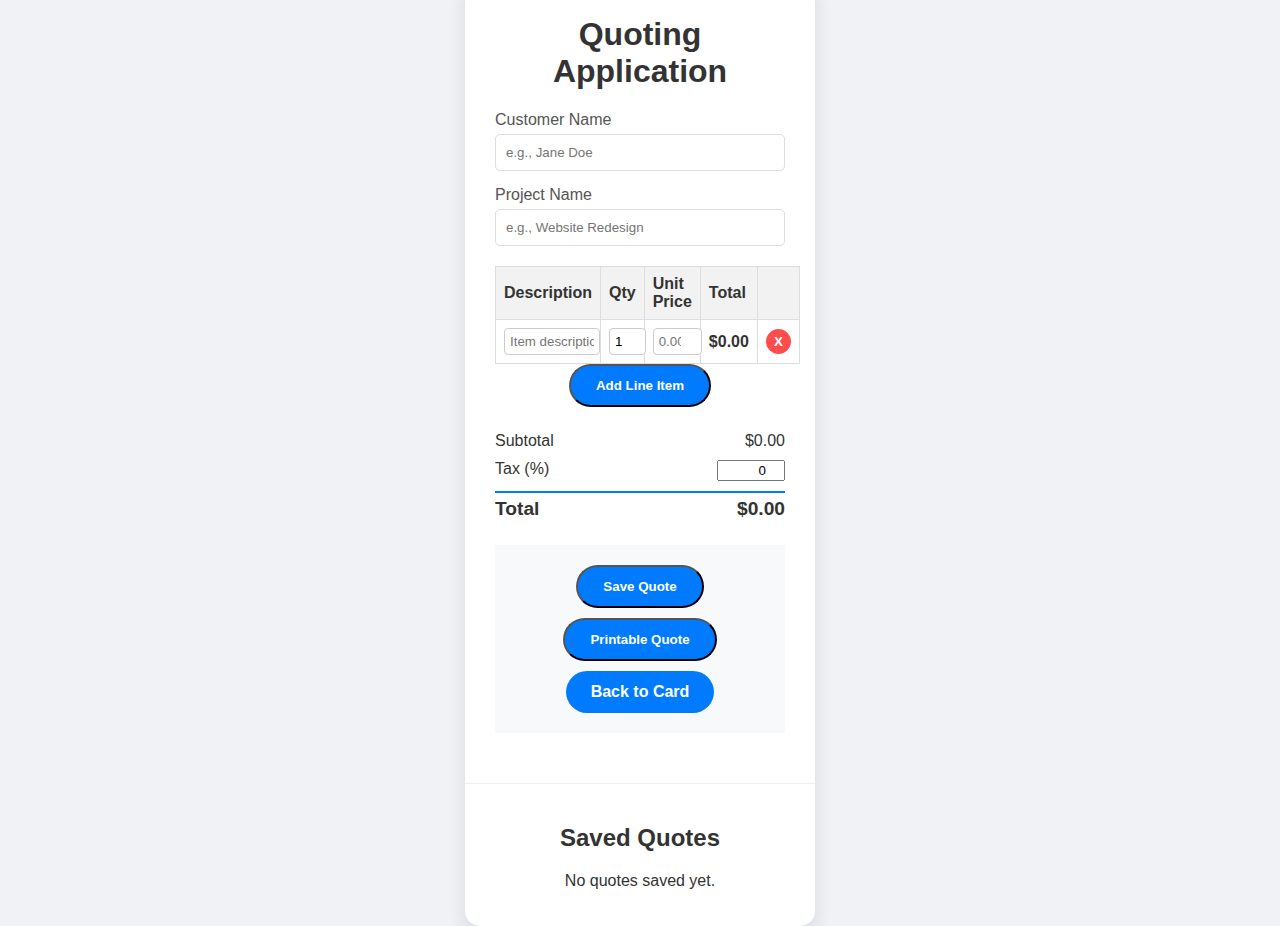
<file: quoting-app/index.html>
<!DOCTYPE html>
<html lang="en">
<head>
    <meta charset="UTF-8">
    <meta name="viewport" content="width=device-width, initial-scale=1.0">
    <title>Quoting App</title>
    <link rel="stylesheet" href="../style.css">
    <link rel="stylesheet" href="style.css">
</head>
<body>
    <div class="card">
        <div class="card-body">
            <h1>Quoting Application</h1>

            <div class="customer-info">
                <div class="form-group">
                    <label for="customer-name">Customer Name</label>
                    <input type="text" id="customer-name" placeholder="e.g., Jane Doe">
                </div>
                <div class="form-group">
                    <label for="project-name">Project Name</label>
                    <input type="text" id="project-name" placeholder="e.g., Website Redesign">
                </div>
            </div>

            <div class="quote-items-table">
                <table>
                    <thead>
                        <tr>
                            <th>Description</th>
                            <th>Qty</th>
                            <th>Unit Price</th>
                            <th>Total</th>
                            <th></th>
                        </tr>
                    </thead>
                    <tbody id="quote-items-body">
                        <!-- Line items will be added here by JavaScript -->
                    </tbody>
                </table>
                <button id="add-item-btn" class="cta-button">Add Line Item</button>
            </div>

            <div class="quote-summary">
                <div class="summary-item">
                    <span>Subtotal</span>
                    <span id="subtotal-amount">$0.00</span>
                </div>
                <div class="summary-item">
                    <span>Tax (%)</span>
                    <input type="number" id="tax-rate" value="0" min="0" step="1">
                </div>
                <div class="summary-item total">
                    <span>Total</span>
                    <span id="total-amount">$0.00</span>
                </div>
            </div>

            <div class="card-footer">
                <button id="save-quote-btn" class="cta-button">Save Quote</button>
                <button id="print-quote-btn" class="cta-button">Printable Quote</button>
                <a href="../index.html" class="cta-button">Back to Card</a>
            </div>
        </div>
        
        <div class="card-body" id="saved-quotes-section">
             <h2>Saved Quotes</h2>
             <div id="saved-quotes-list">
                <!-- Saved quotes will be listed here -->
             </div>
        </div>
    </div>

    <script src="quote.js"></script>
</body>
</html>
</file>
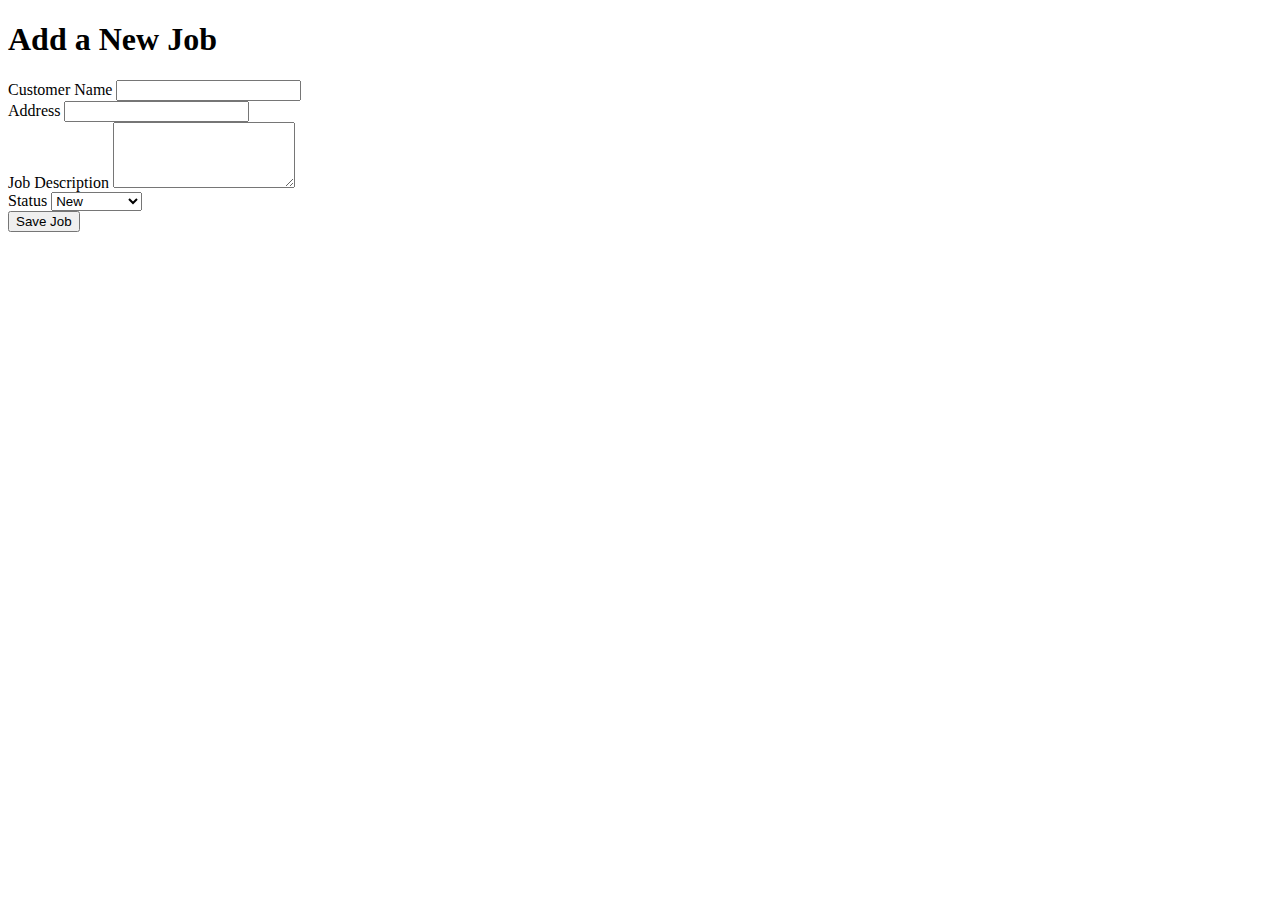
<file: add-job.html>
<!DOCTYPE html>
<html lang="en">
<head>
    <meta charset="UTF-8">
    <meta name="viewport" content="width=device-width, initial-scale=1.0">
    <title>Add New Job</title>
    <link rel=\"stylesheet\" href=\"style.css?v=
</head>
<body>
    <div class="card">
        <div class="card-body">
            <h1>Add a New Job</h1>
            <form id="add-job-form">
                <div class="form-group">
                    <label for="customerName">Customer Name</label>
                    <input type="text" id="customerName" required>
                </div>
                <div class="form-group">
                    <label for="address">Address</label>
                    <input type="text" id="address" required>
                </div>
                <div class="form-group">
                    <label for="description">Job Description</label>
                    <textarea id="description" rows="4"></textarea>
                </div>
                <div class="form-group">
                    <label for="status">Status</label>
                    <select id="status">
                        <option value="New">New</option>
                        <option value="In Progress">In Progress</option>
                        <option value="Completed">Completed</option>
                    </select>
                </div>
                <button type="submit" class="cta-button">Save Job</button>
            </form>
            <p class="message" id="message"></p>
        </div>
    </div>
    <script src="add-job.js"></script>
</body>
</html>
</file>
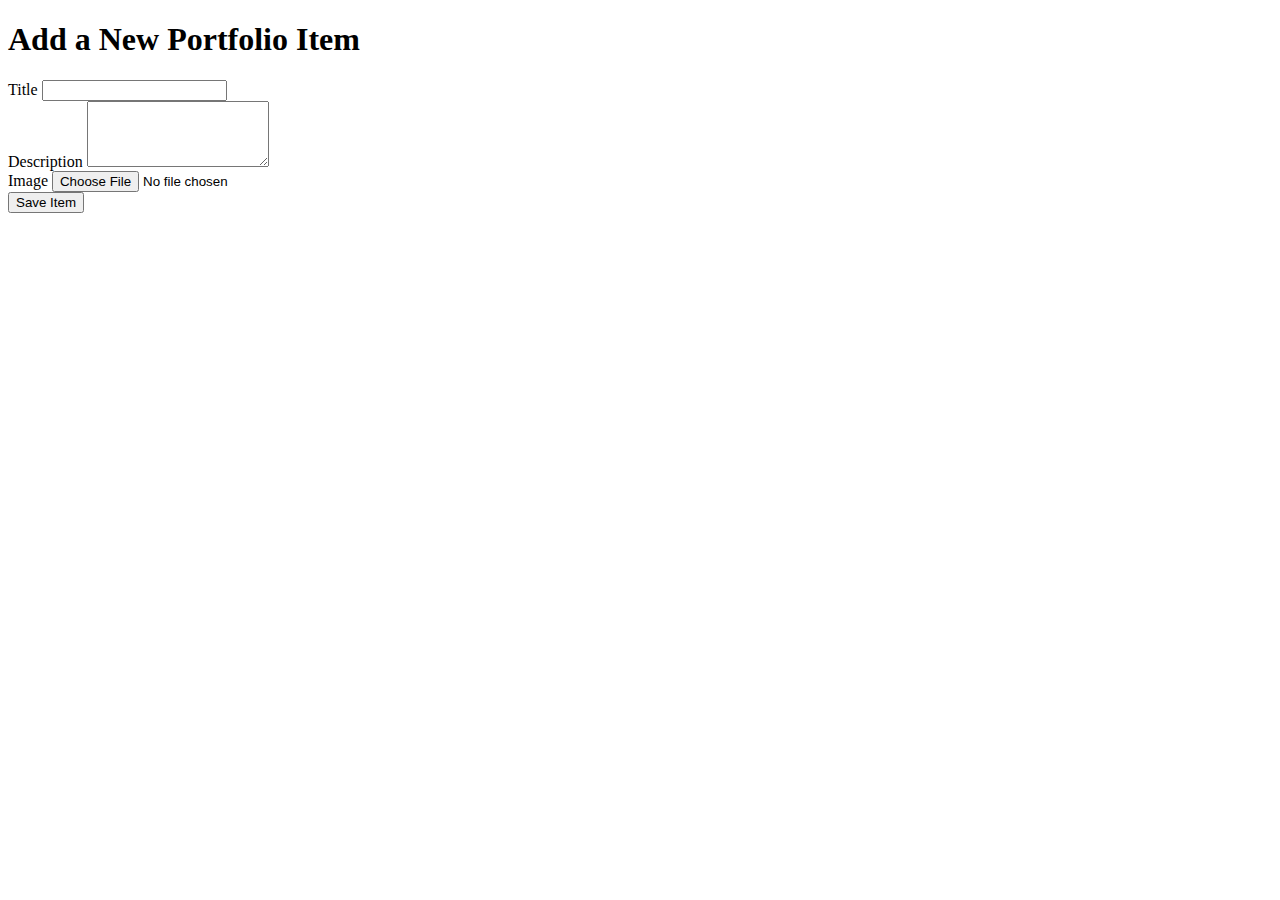
<file: add-portfolio-item.html>
<!DOCTYPE html>
<html lang="en">
<head>
    <meta charset="UTF-8">
    <meta name="viewport" content="width=device-width, initial-scale=1.0">
    <title>Add Portfolio Item</title>
    <link rel=\"stylesheet\" href=\"style.css?v=
</head>
<body>
    <div class="card">
        <div class="card-body">
            <h1>Add a New Portfolio Item</h1>
            <form id="add-portfolio-form">
                <div class="form-group">
                    <label for="itemTitle">Title</label>
                    <input type="text" id="itemTitle" required>
                </div>
                <div class="form-group">
                    <label for="itemDescription">Description</label>
                    <textarea id="itemDescription" rows="4"></textarea>
                </div>
                <div class="form-group">
                    <label for="itemImage">Image</label>
                    <input type="file" id="itemImage" accept="image/*" required>
                </div>
                <button type="submit" class="cta-button">Save Item</button>
            </form>
            <p class="message" id="message"></p>
        </div>
    </div>
    <script src="add-portfolio-item.js"></script>
</body>
</html>
</file>
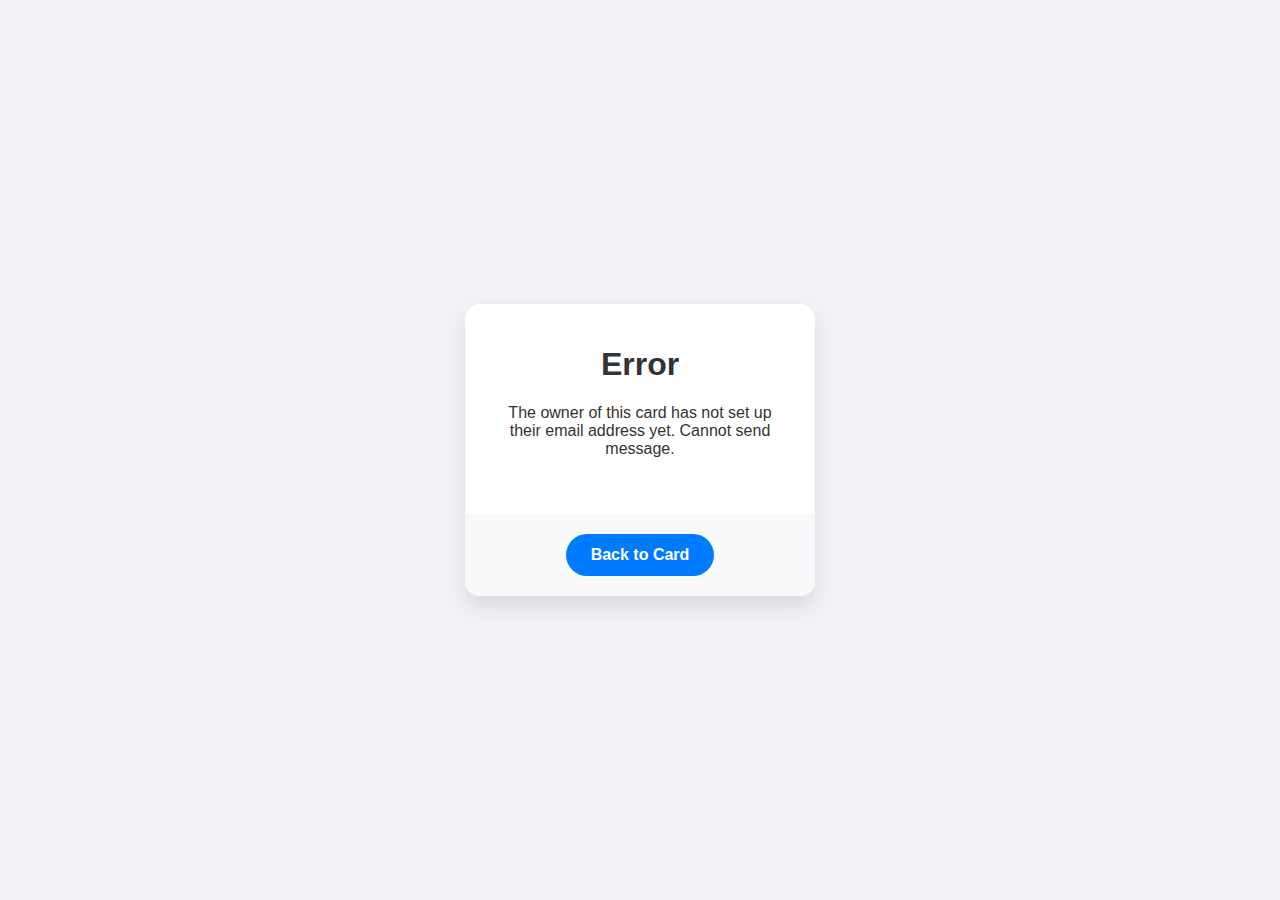
<file: contact.html>
<!DOCTYPE html>
<html lang="en">
<head>
    <meta charset="UTF-8">
    <meta name="viewport" content="width=device-width, initial-scale=1.0">
    <title>Contact Me</title>
    <link rel="stylesheet" href="style.css">
</head>
<body>
    <div class="card">
        <div class="card-body">
            <h1>Contact Me</h1>
            <p>Fill out the form below to get in touch. Clicking "Submit" will open your default email application.</p>
            <form id="contact-form">
                <div class="form-group">
                    <label for="contact-name">Your Name</label>
                    <input type="text" id="contact-name" required>
                </div>
                <div class="form-group">
                    <label for="contact-email">Your Email</label>
                    <input type="email" id="contact-email" required>
                </div>
                <div class="form-group">
                    <label for="contact-message">Message</label>
                    <textarea id="contact-message" rows="5" required></textarea>
                </div>
                <button type="submit" class="cta-button">Submit</button>
            </form>
        </div>
        <div class="card-footer">
            <a href="index.html" class="cta-button">Back to Card</a>
        </div>
    </div>
    <script src="contact.js"></script>
</body>
</html>
</file>
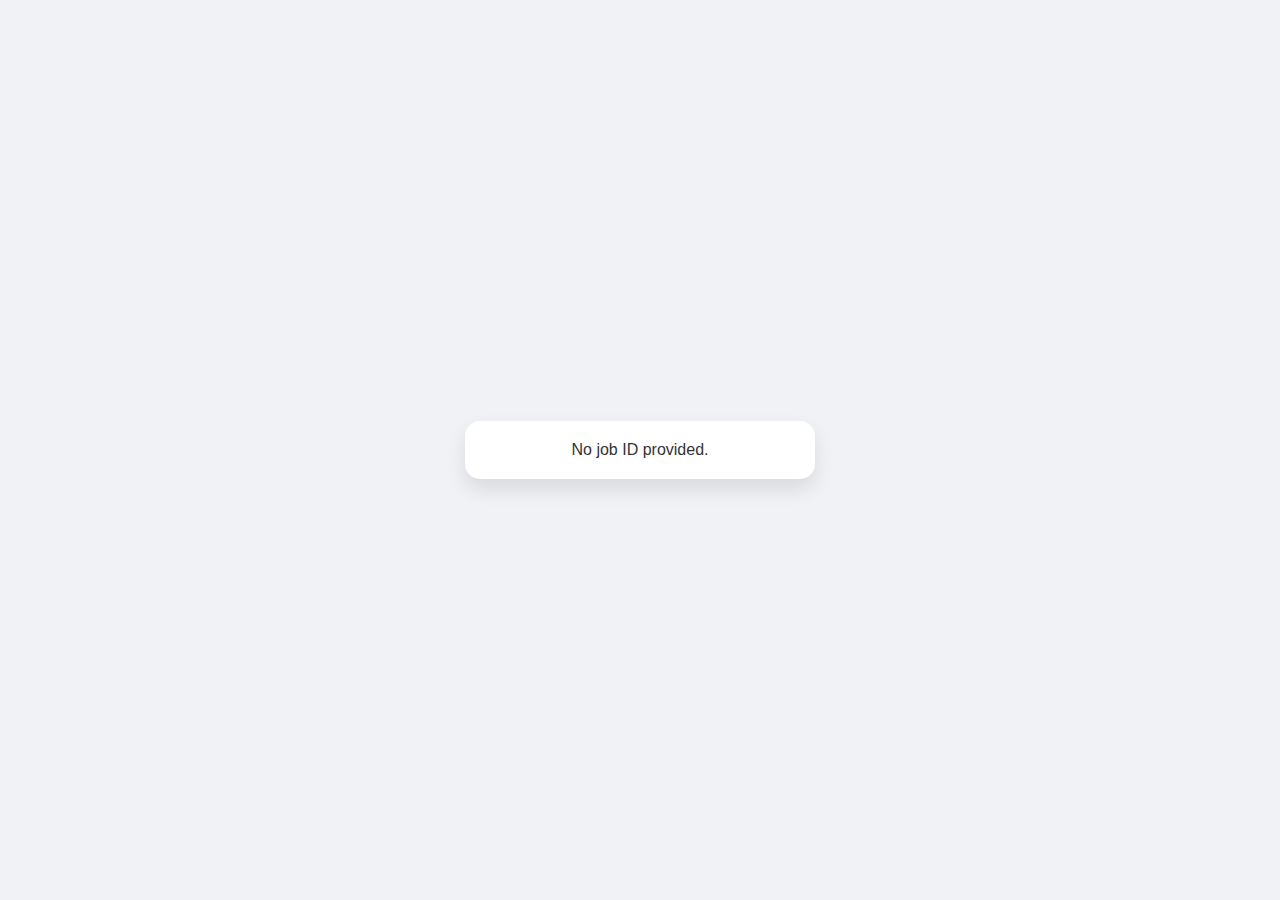
<file: job-status.html>
<!DOCTYPE html>
<html lang="en">
<head>
    <meta charset="UTF-8">
    <meta name="viewport" content="width=device-width, initial-scale=1.0">
    <title>Job Status</title>
    <link rel="stylesheet" href="style.css">
</head>
<body>
    <div class="card">
        <div class="card-body">
            <div id="job-details" style="display: none;">
                <h1 id="job-title"></h1>
                <div class="job-card-body">
                    <p><strong>Current Status:</strong> <span id="job-status"></span></p>
                    <p><strong>Description:</strong> <span id="job-description"></span></p>
                    <p id="job-address"></p>
                </div>
                <div class="job-card-footer">
                    <small id="job-date"></small>
                </div>
            </div>
            <div id="error-container" class="error-message" style="display: none;">
                <!-- Error messages will be displayed here -->
            </div>
        </div>
    </div>
    <script src="job-status.js"></script>
</body>
</html>
</file>
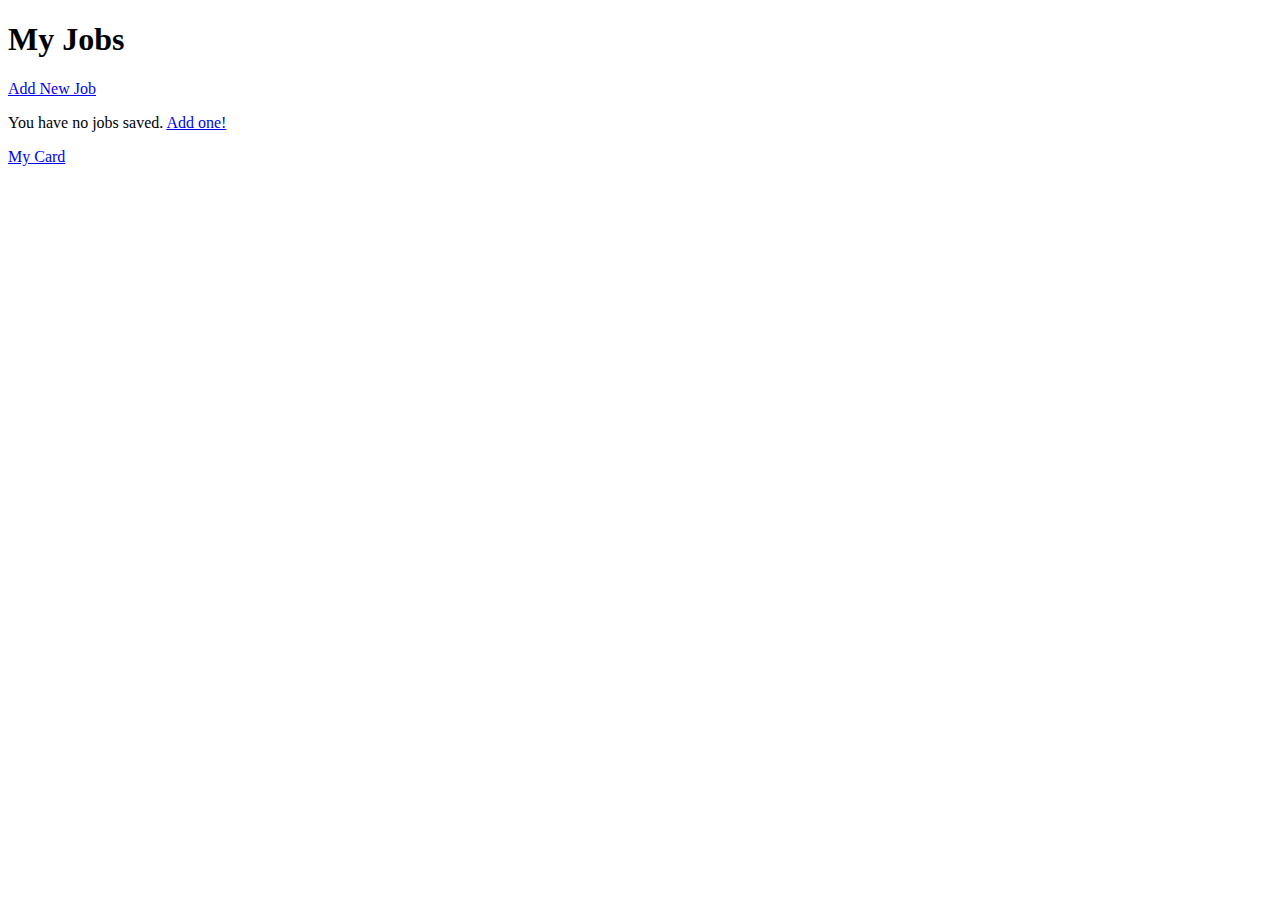
<file: jobs.html>
<!DOCTYPE html>
<html lang="en">
<head>
    <meta charset="UTF-8">
    <meta name="viewport" content="width=device-width, initial-scale=1.0">
    <title>My Jobs</title>
    <link rel=\"stylesheet\" href=\"style.css?v=
</head>
<body>
    <div class="container">
        <div class="header">
            <h1>My Jobs</h1>
            <a href="add-job.html" class="cta-button">Add New Job</a>
        </div>
        <div id="job-list" class="job-list"></div>
        <div class="footer-nav">
            <a href="index.html">My Card</a>
        </div>
    </div>
    <script src="jobs.js"></script>
</body>
</html>
</file>
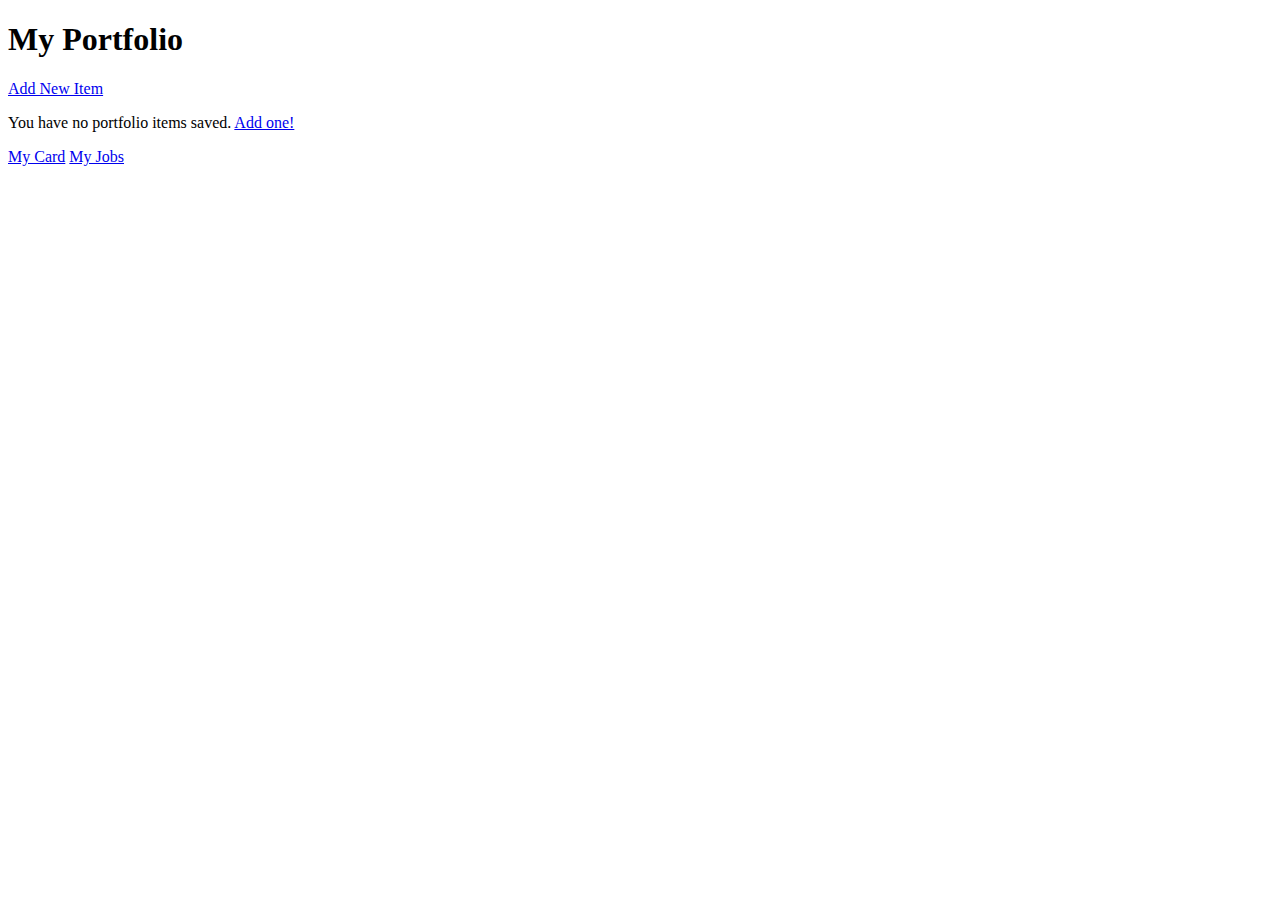
<file: portfolio.html>
<!DOCTYPE html>
<html lang="en">
<head>
    <meta charset="UTF-8">
    <meta name="viewport" content="width=device-width, initial-scale=1.0">
    <title>My Portfolio</title>
    <link rel=\"stylesheet\" href=\"style.css?v=
</head>
<body>
    <div class="container">
        <div class="header">
            <h1>My Portfolio</h1>
            <a href="add-portfolio-item.html" class="cta-button">Add New Item</a>
        </div>
        <div id="portfolio-list" class="portfolio-list"></div>
        <div class="footer-nav">
            <a href="index.html">My Card</a>
            <a href="jobs.html">My Jobs</a>
        </div>
    </div>
    <script src="portfolio.js"></script>
</body>
</html>
</file>
<file: style.css>
:root {
    --primary-color: #007bff;
    --primary-color-dark: #0056b3;
    --background-color: #f0f2f5;
    --card-background: #ffffff;
    --text-color: #333;
    --text-color-light: #777;
    --card-footer-bg: #f8f9fa;
}

.theme-dark {
    --primary-color: #1a73e8;
    --primary-color-dark: #0f52b6;
    --background-color: #121212;
    --card-background: #1e1e1e;
    --text-color: #e0e0e0;
    --text-color-light: #a0a0a0;
    --card-footer-bg: #2a2a2a;
}

.theme-ocean {
    --primary-color: #00838f;
    --primary-color-dark: #005662;
    --background-color: #e0f7fa;
    --card-background: #ffffff;
    --text-color: #004d40;
    --text-color-light: #00695c;
    --card-footer-bg: #b2ebf2;
}

body {
    font-family: -apple-system, BlinkMacSystemFont, "Segoe UI", Roboto, Helvetica, Arial, sans-serif;
    background-color: var(--background-color);
    display: flex;
    justify-content: center;
    align-items: center;
    height: 100vh;
    margin: 0;
    color: var(--text-color);
}

.card {
    background-color: var(--card-background);
    border-radius: 15px;
    box-shadow: 0 10px 20px rgba(0, 0, 0, 0.1);
    overflow: hidden;
    width: 350px;
    max-width: 90%;
    text-align: center;
    transition: transform 0.3s ease;
}

.card:hover {
    transform: translateY(-5px);
}

.card-header {
    background-color: var(--primary-color);
    padding: 40px 20px;
    display: flex;
    flex-direction: column;
    align-items: center;
    gap: 15px; /* Spacing between logo and profile pic */
}

.profile-pic {
    width: 120px;
    height: 120px;
    border-radius: 50%;
    border: 5px solid var(--card-background);
    object-fit: cover;
    margin-top: 10px; /* Space from company logo */
}

.card-body {
    padding: 30px;
    padding-top: 20px; /* More space at the top of the body */
    padding-bottom: 20px; /* More space at the bottom of the body */
}

.name {
    font-size: 24px;
    font-weight: 600;
    margin: 0 0 5px 0; /* Add bottom margin */
    color: var(--text-color);
}

.title {
    font-size: 18px;
    font-weight: 400;
    color: var(--text-color-light);
    margin: 5px 0 20px 0; /* Add bottom margin */
}

.contact-info {
    text-align: left;
    margin-top: 20px; /* Add margin to separate from social links */
    margin-bottom: 20px;
    /* Removed padding-bottom and border-bottom */
}

.contact-info p {
    margin: 10px 0;
    color: var(--text-color-light);
}

.contact-info a {
    color: var(--primary-color);
    text-decoration: none;
    transition: color 0.3s ease;
}

.contact-info a:hover {
    color: var(--primary-color-dark);
}

.social-links {
    margin-top: 20px; /* Add margin to separate from description */
    margin-bottom: 20px;
    /* Removed padding-bottom and border-bottom */
}

.social-link {
    display: inline-block;
    margin: 0 10px;
    color: var(--text-color-light);
    text-decoration: none;
    font-weight: 500;
    transition: color 0.3s ease;
}

.social-link:hover {
    color: var(--primary-color);
}

.card-footer {
    background-color: var(--card-footer-bg);
    padding: 20px;
    display: flex;
    flex-wrap: wrap;
    justify-content: center;
    gap: 10px; /* Spacing between buttons */
    margin-top: 20px; /* Separate from card body */
}

.cta-button {
    background-color: var(--primary-color);
    color: #ffffff;
    padding: 12px 25px;
    border-radius: 25px;
    text-decoration: none;
    font-weight: 600;
    transition: background-color 0.3s ease;
}

.cta-button:hover {
    background-color: var(--primary-color-dark);
}

/* Styles for Setup Page */
.form-group {
    margin-bottom: 15px;
    text-align: left;
}

.form-group label {
    display: block;
    margin-bottom: 5px;
    font-weight: 500;
    color: #555;
}

.form-group input[type="text"],
.form-group input[type="email"],
.form-group input[type="tel"],
.form-group input[type="url"],
.form-group input[type="file"] {
    width: 100%;
    padding: 10px;
    border: 1px solid #ddd;
    border-radius: 5px;
    box-sizing: border-box;
}

.message {
    margin-top: 15px;
    font-weight: 500;
}

.no-data-prompt {
    text-align: center;
}

/* Styles for Job List Page */
.container {
    width: 100%;
    max-width: 800px;
    margin: 20px auto;
    padding: 20px;
    background-color: #fff;
    border-radius: 15px;
    box-shadow: 0 10px 20px rgba(0,0,0,0.1);
}

.header {
    display: flex;
    justify-content: space-between;
    align-items: center;
    margin-bottom: 20px;
    padding-bottom: 10px;
    border-bottom: 1px solid #eee;
}

.job-list {
    display: grid;
    gap: 20px;
}

.job-card {
    background-color: #f8f9fa;
    border-left: 5px solid var(--primary-color); /* Default color */
}

.job-card.status-new {
    border-left-color: var(--primary-color); /* Blue */
}

.job-card.status-in-progress {
    border-left-color: #ffc107; /* Yellow */
}

.job-card.status-completed {
    border-left-color: #28a745; /* Green */
}

.job-card-header {
    display: flex;
    justify-content: space-between;
    align-items: center;
    margin-bottom: 10px;
}

.job-card-header h3 {
    margin: 0;
}

.job-status {
    font-weight: 600;
    padding: 5px 10px;
    border-radius: 15px;
    font-size: 12px;
    color: #fff;
}

.status-new .job-status { background-color: var(--primary-color); }
.status-in-progress .job-status { background-color: #ffc107; color: #333; }
.status-completed .job-status { background-color: #28a745; }

.job-card-body p {
    margin: 5px 0;
}

.job-card-footer {
    margin-top: 15px;
    text-align: right;
    font-size: 12px;
    color: #777;
}

.footer-nav {
    margin-top: 20px;
    text-align: center;
}

/* Form element styles */
.form-group textarea,
.form-group select {
    width: 100%;
    padding: 10px;
    border: 1px solid #ddd;
    border-radius: 5px;
    box-sizing: border-box;
    background-color: #fff;
}

/* Styles for Dynamic Social Links in Setup Page */
.social-link-entry {
    display: flex;
    gap: 10px;
    margin-bottom: 10px;
    align-items: center;
}

.social-link-entry input {
    flex-grow: 1;
}

.remove-social-link {
    background-color: #dc3545;
    color: white;
    border: none;
    padding: 8px 12px;
    border-radius: 5px;
    cursor: pointer;
    font-size: 14px;
}

.remove-social-link:hover {
    background-color: #c82333;
}

.secondary-button {
    background-color: #6c757d;
    color: #ffffff;
    padding: 10px 15px;
    border-radius: 5px;
    text-decoration: none;
    font-weight: 500;
    transition: background-color 0.3s ease;
    border: none;
    cursor: pointer;
    margin-top: 10px;
}

.secondary-button:hover {
    background-color: #5a6268;
}

/* Styles for Company Logo */
.company-logo {
    max-width: 100px; /* Adjust as needed */
    max-height: 60px; /* Adjust as needed */
    margin-bottom: 10px;
    object-fit: contain;
    display: block; /* Override initial inline style */
    margin-left: auto;
    margin-right: auto;
}

/* Styles for Portfolio Page */
.portfolio-list {
    display: grid;
    grid-template-columns: repeat(auto-fit, minmax(250px, 1fr));
    gap: 20px;
    margin-top: 20px;
}

.portfolio-card {
    background-color: #ffffff;
    border-radius: 10px;
    box-shadow: 0 5px 15px rgba(0, 0, 0, 0.08);
    overflow: hidden;
    text-align: left;
}

.portfolio-image {
    width: 100%;
    height: 180px;
    object-fit: cover;
    display: block;
}

.portfolio-content {
    padding: 15px;
}

.portfolio-content h3 {
    margin-top: 0;
    margin-bottom: 10px;
    font-size: 18px;
    color: #333;
}

.portfolio-content p {
    font-size: 14px;
    color: #666;
    line-height: 1.5;
}

.portfolio-content small {
    display: block;
    margin-top: 10px;
    font-size: 12px;
    color: #999;
}

.description-section {
    text-align: left;
    margin-top: 20px;
    margin-bottom: 20px;
}

#qrcode-container {
    padding-top: 20px;
    margin-top: 20px;
}

/* Compact Layout */
.card.layout-compact {
    width: 300px; /* Smaller width */
}

.card.layout-compact .card-header {
    padding: 20px 15px; /* Reduced padding */
}

.card.layout-compact .profile-pic {
    width: 80px;
    height: 80px;
    border-width: 3px;
}

.card.layout-compact .name {
    font-size: 20px;
}

.card.layout-compact .title {
    font-size: 15px;
    margin-bottom: 10px;
}

.card.layout-compact .card-body {
    padding: 15px;
}

.card.layout-compact .contact-info p {
    margin: 5px 0;
    font-size: 14px;
}

.card.layout-compact .social-link {
    margin: 0 5px;
    font-size: 14px;
}

.card.layout-compact .card-footer {
    padding: 15px;
    gap: 5px;
}

/* Responsive Design */
@media (max-width: 768px) {
    .card {
        width: 95%;
        margin: 10px auto;
    }
}

/* Layout Options */
@media (min-width: 769px) {
    .layout-side-by-side {
        display: flex;
        max-width: 800px;
    }
    .layout-side-by-side .card-header {
        flex: 0 0 250px; /* Do not grow, do not shrink, base width 250px */
        border-right: 1px solid #eee;
        border-bottom: none;
        padding: 20px;
    }
    .layout-side-by-side .card-body {
        flex: 1 1 auto; /* Grow and shrink as needed */
        padding: 20px;
    }
}
</file>
<file: quoting-app/style.css>
/* Quoting App Specific Styles */
.customer-info, .quote-items-table, .quote-summary, .card-footer {
    margin-top: 20px;
}

table {
    width: 100%;
    border-collapse: collapse;
    margin-top: 10px;
}

th, td {
    border: 1px solid var(--secondary-color, #ddd);
    padding: 8px;
    text-align: left;
}

th {
    background-color: var(--primary-color-light, #f2f2f2);
}

.quote-item input {
    width: 95%;
    border: 1px solid #ccc;
    padding: 5px;
    border-radius: 4px;
}

.item-quantity, .item-price {
    width: 80px;
}

.line-total {
    font-weight: bold;
}

.remove-item-btn {
    background-color: #ff4d4d;
    color: white;
    border: none;
    border-radius: 50%;
    width: 25px;
    height: 25px;
    cursor: pointer;
    font-weight: bold;
}

.quote-summary {
    width: 100%;
    max-width: 350px;
    margin-left: auto;
    margin-top: 20px;
}

.summary-item {
    display: flex;
    justify-content: space-between;
    padding: 5px 0;
}

.summary-item.total {
    font-weight: bold;
    font-size: 1.2em;
    border-top: 2px solid var(--primary-color, #333);
    margin-top: 5px;
    padding-top: 5px;
}

.summary-item input {
    width: 60px;
    text-align: right;
}

#saved-quotes-section {
    margin-top: 30px;
    border-top: 1px solid #eee;
    padding-top: 20px;
}

.saved-quote-item {
    display: flex;
    justify-content: space-between;
    align-items: center;
    padding: 10px;
    border: 1px solid #eee;
    border-radius: 5px;
    margin-bottom: 10px;
}

.saved-quote-item button {
    margin-left: 5px;
}
</file>
